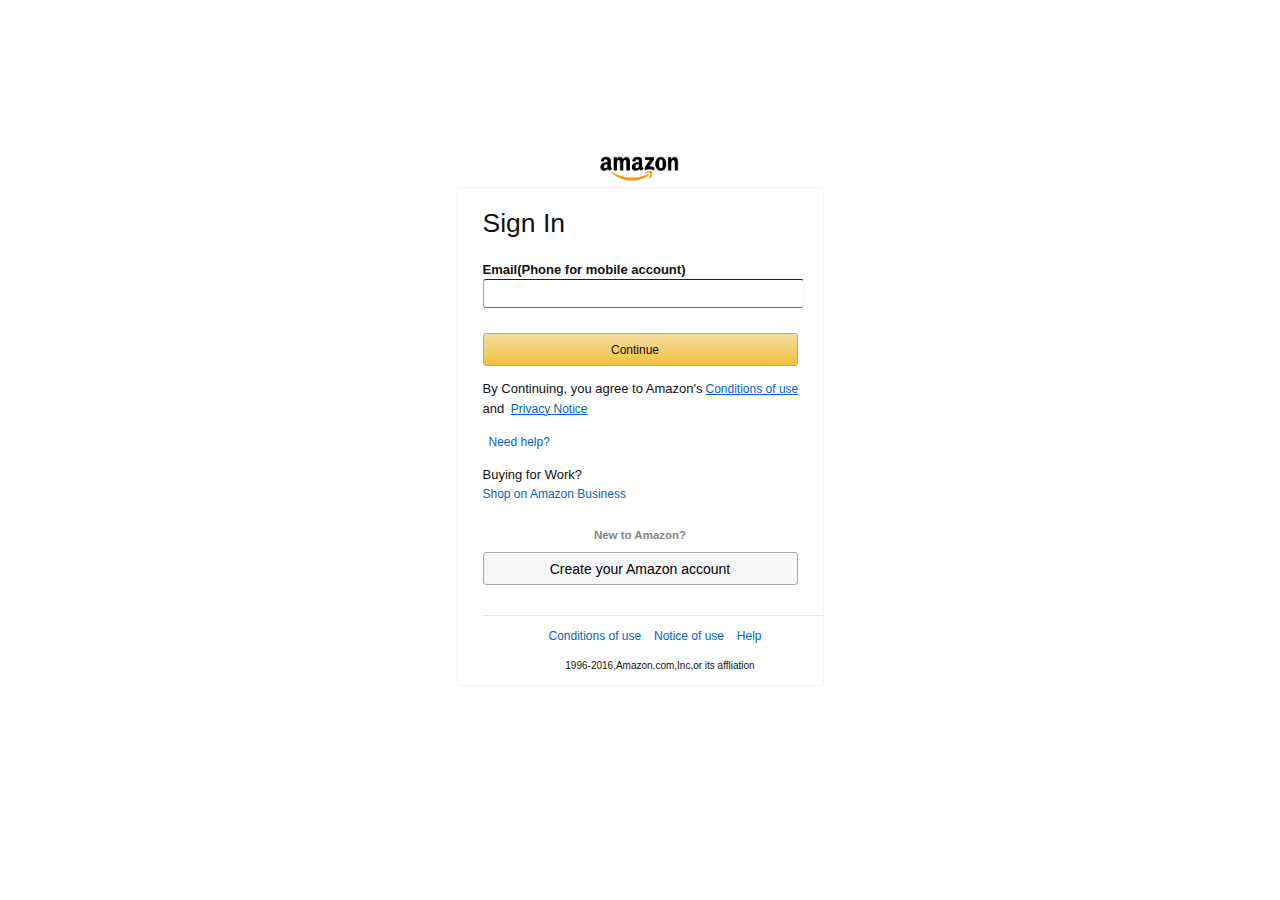
<file: index.html>
<!DOCTYPE html>
<html lang="en">
<head>
    <meta charset="UTF-8">
    <meta name="viewport" content="width=device-width, initial-scale=1.0">
    <title>amazon</title>
    <link rel="stylesheet" href="index.css">
    <link rel="stylesheet" href="https://cdnjs.cloudflare.com/ajax/libs/font-awesome/6.6.0/css/all.min.css" integrity="sha512-Kc323vGBEqzTmouAECnVceyQqyqdsSiqLQISBL29aUW4U/M7pSPA/gEUZQqv1cwx4OnYxTxve5UMg5GT6L4JJg==" crossorigin="anonymous" referrerpolicy="no-referrer" />
</head>
<body>
    <div class="main">
        <img src="./Images/amazon_logo.jpg"  alt="" class="">

        <div class="signinborder">
            <p class="Signintxt">Sign In</p>
        

       <label for="">
         <strong>Email(Phone for mobile account)</strong>
         <br>
         <input type="email" name="email">
       </label>
       <br>
       <!-- <label for="">
          <strong>Password</strong>
          <span><a href="#" id="password">forget your password</a></span>
          <br>
          <input type="password" name="password" id="">
       </label> -->

       <div>
          <button class="amazon"><a href="./amazon2.html" class="ama">Continue</a></button>

          <div>
            <p class="linked">By Continuing, you agree to Amazon's<a href="#" class="first">Conditions of use</a> and
              <a href="#">Privacy Notice</a>
              </p>

              <a class="need" href="#"> <i class="fa-solid fa-caret-right" style="color: black;"></i>Need help?</a>
              <div class="buy">
                <p>Buying for Work? <br>  <a href="#">Shop on Amazon Business</a>  </p>
              
              </div>
             
          </div>
          <div class="createaccount">
            <h2><span>New to Amazon?</span></h2>
            <button class="newaccount" name="newAcct">Create your Amazon account</button>
          </div>
       </div>
        <hr class="footer">
        <div class="exrta">
            <p class="links"><a href="#" class="first">Conditions of use</a>
            <a href="#">Notice of use</a>
            <a href="#">Help</a>
            </p>
            <p class="links" id="spacial">1996-2016,Amazon.com,Inc,or its affliation</p>
        </div>
      </div>
    </div>
</body>
</html>
</file>
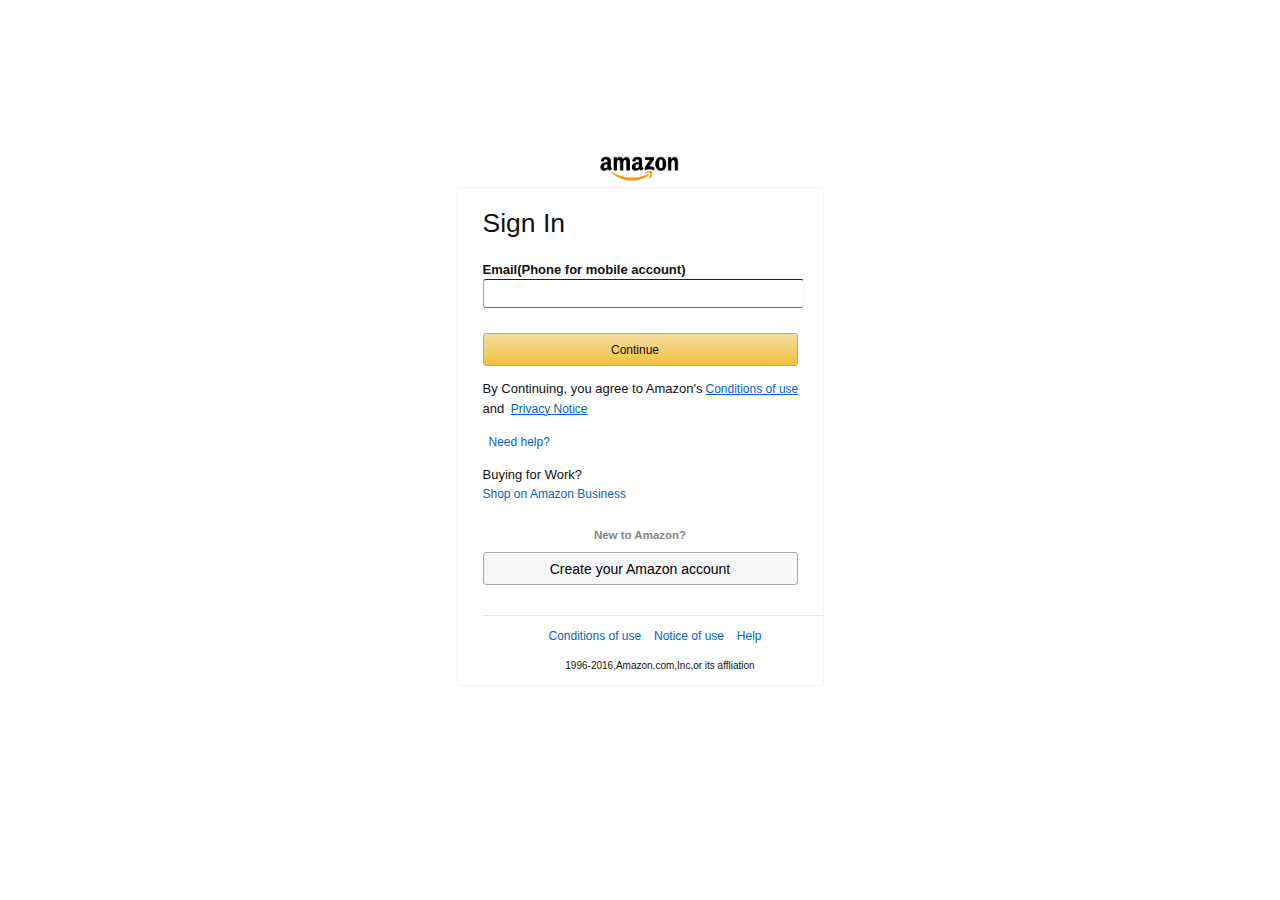
<file: amazon.html>
<!DOCTYPE html>
<html lang="en">
<head>
    <meta charset="UTF-8">
    <meta name="viewport" content="width=device-width, initial-scale=1.0">
    <title>amazon</title>
    <link rel="stylesheet" href="amazon.css">
    <link rel="stylesheet" href="https://cdnjs.cloudflare.com/ajax/libs/font-awesome/6.6.0/css/all.min.css" integrity="sha512-Kc323vGBEqzTmouAECnVceyQqyqdsSiqLQISBL29aUW4U/M7pSPA/gEUZQqv1cwx4OnYxTxve5UMg5GT6L4JJg==" crossorigin="anonymous" referrerpolicy="no-referrer" />
</head>
<body>
    <div class="main">
        <img src="./Images/amazon_logo.jpg"  alt="" class="">

        <div class="signinborder">
            <p class="Signintxt">Sign In</p>
        

       <label for="">
         <strong>Email(Phone for mobile account)</strong>
         <br>
         <input type="email" name="email">
       </label>
       <br>
       <!-- <label for="">
          <strong>Password</strong>
          <span><a href="#" id="password">forget your password</a></span>
          <br>
          <input type="password" name="password" id="">
       </label> -->

       <div>
          <button class="amazon"><a href="./amazon2.html" class="ama">Continue</a></button>

          <div>
            <p class="linked">By Continuing, you agree to Amazon's<a href="#" class="first">Conditions of use</a> and
              <a href="#">Privacy Notice</a>
              </p>

              <a class="need" href="#"> <i class="fa-solid fa-caret-right" style="color: black;"></i>Need help?</a>
              <div class="buy">
                <p>Buying for Work? <br>  <a href="#">Shop on Amazon Business</a>  </p>
              
              </div>
             
          </div>
          <div class="createaccount">
            <h2><span>New to Amazon?</span></h2>
            <button class="newaccount" name="newAcct">Create your Amazon account</button>
          </div>
       </div>
        <hr class="footer">
        <div class="exrta">
            <p class="links"><a href="#" class="first">Conditions of use</a>
            <a href="#">Notice of use</a>
            <a href="#">Help</a>
            </p>
            <p class="links" id="spacial">1996-2016,Amazon.com,Inc,or its affliation</p>
        </div>
      </div>
    </div>
</body>
</html>
</file>
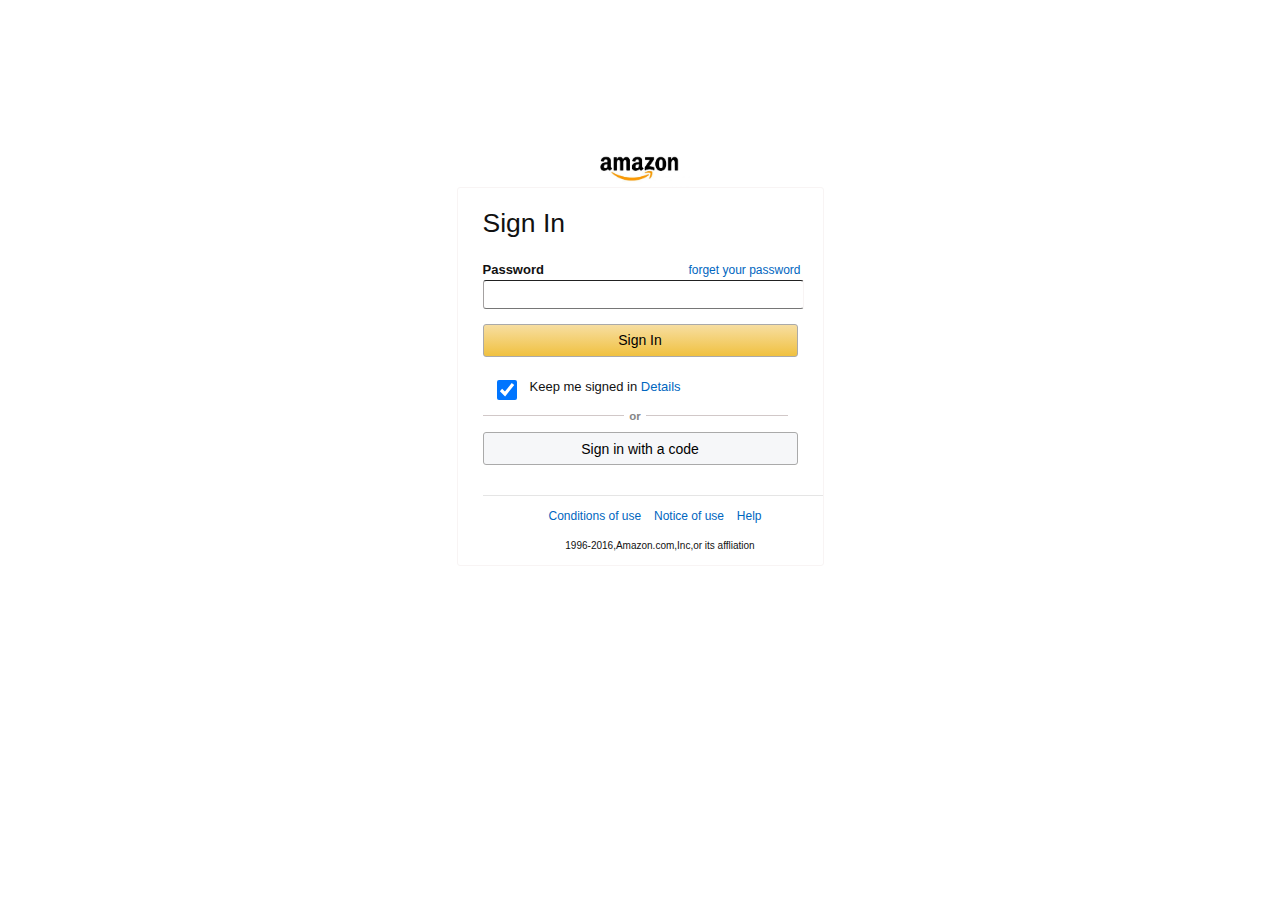
<file: amazon2.html>
<!DOCTYPE html>
<html lang="en">
<head>
    <meta charset="UTF-8">
    <meta name="viewport" content="width=device-width, initial-scale=1.0">
    <title>amazon</title>
    <link rel="stylesheet" href="amazon2.css">
    <link rel="stylesheet" href="https://cdnjs.cloudflare.com/ajax/libs/font-awesome/6.6.0/css/all.min.css" integrity="sha512-Kc323vGBEqzTmouAECnVceyQqyqdsSiqLQISBL29aUW4U/M7pSPA/gEUZQqv1cwx4OnYxTxve5UMg5GT6L4JJg==" crossorigin="anonymous" referrerpolicy="no-referrer" />
</head>
<body>
    <div class="main">
        <img src="./Images/amazon_logo.jpg"  alt="" class="">

        <div class="signinborder">
            <p class="Signintxt">Sign In</p>
        

      
       <label for="">
         <div class="label">
          <strong>Password</strong>
          <span><a href="#" id="password">forget your password</a></span>
         </div>
          <input type="password" name="password" id="">
       </label>

       <div>
          <button class="amazon" onclick="window.location.href = 'https://www.amazon.com'">Sign In</button>

          <div class="flex">
            <input type="checkbox" name="keep me signed in details" class="input2" checked>
            <div>Keep me signed in <span>Details</span><i class="fa-solid fa-caret-down" style="color: black;"></i> </div>
          </div>

          <div class="createaccount">
            <h2><span>or</span></h2>
            <button class="newaccount" name="newAcct">Sign in with a code</button>
          </div>
       </div>
        <hr class="footer">
        <div class="exrta">
            <p class="links"><a href="#" class="first">Conditions of use</a>
            <a href="#">Notice of use</a>
            <a href="#">Help</a>
            </p>
            <p class="links" id="spacial">1996-2016,Amazon.com,Inc,or its affliation</p>
        </div>
      </div>
    </div>
</body>
</html>
</file>
<file: index.css>
.main{
    justify-content: center;
    align-items: center;
    margin-top: 150px;
}
.amazon{
    width: 315px;
    height: 33px;
    font-size: 14px;
    background: linear-gradient(#f7DEA1,#f0C140);
    border: 0.5px solid #aaaaaa;
    border-radius: 3px;
    margin-top: 10px;
    cursor: pointer;
}
.amazon:hover{
    background: linear-gradient(#f5D68A,#EE8A36);
}
.amazon .ama{
    color: #111;
    text-decoration: none;
}
body{
    font-size: 13px;
    line-height: 19px;
    color: #111;
    font-family:Arial, Helvetica, sans-serif;
}
img{
    margin: auto;
    display: block;
    width: 100px;
}
.signinborder{
    position: static;
    margin: 0 auto;
    border-color: #f8f4f4;
    border: 0.5px solid #f8f4f4;
    border-radius: 3px;
    width: 340px;
    padding-left: 25px;
}
input{
    border-left-color: #f8f4f4;
    border-right-color: #f8f4f4;
    border-radius: 3px;
    border-width: 0.2px;
    height: 25px;
    width: 315px;
    margin-bottom: 15px;
}
input:focus{
    -webkit-box-shadow:0px 0px 1.5px 1.5px rgba(231,118,0,0.9);
    -moz-box-shadow:0 0 1,5px 1.5px rgba(231,118,0,0.9);
    box-shadow: 0 0 1, 5px 1.5px rgba(231,118,0,0.9);
    outline: 0;
}
.Signintxt{
    font-family: Arial, Helvetica, sans-serif;
    font-size: 26.5px;
}
h2{
   color: rgb(134, 134, 134);
   font-weight:small;
   /* letter-spacing: 3px; */
   font-size: 11.5px;
   width:315px;
   text-align: center;
   /* border-top: 1px solid rgba(0,0,0.1); */
   /* border-bottom: 1px solid rgba(255,255,255,0.3); */
   line-height: 0.3em;
   margin: 10px 0 20px;
   margin-bottom: 5px; 
}
h2 span{
    background: #ffff;
    padding: 0 10px;
}
.createaccount{
    margin-top: 30px;
}
.newaccount{
    background: linear-gradient(#f6f7f9);
    margin-top: 10px;
    width: 315px;
    height: 33px;
    font-size: 14px;
    border: 0.5px solid #aaaaaa;
    border-radius: 3px;
}
.newaccount:hover{
    background: linear-gradient(#f5f6f8, #d9dce1);
}
.footer{
    border: 0;
    height: 0;
    border-top: 1px solid rgba(0,0,0,0.1);
    border-bottom: 1px solid rgba(255,255,255,0.3);
    margin-top: 30px;
}
a:link{
    font-size: 12px;
    margin-right: 10px;
    text-decoration: none;
    color: #0066c0;
}
a:hover{
    text-decoration:underline;
    color: orange rgb(230,161,28);
}
a:visited{
    color: #0066c0;
}
.linked a{
   text-decoration: underline;
   margin: 3px;
}
.need i{
    margin: 3px;
}
.links{
    font-size: 10px;
    text-align: center;
    padding-left: 15px;
}
.password{
    margin-left: 125px;
}
.spacial{
    font-size: 11px;
}
</file>
<file: amazon.css>
.main{
    justify-content: center;
    align-items: center;
    margin-top: 150px;
}
.amazon{
    width: 315px;
    height: 33px;
    font-size: 14px;
    background: linear-gradient(#f7DEA1,#f0C140);
    border: 0.5px solid #aaaaaa;
    border-radius: 3px;
    margin-top: 10px;
    cursor: pointer;
}
.amazon:hover{
    background: linear-gradient(#f5D68A,#EE8A36);
}
.amazon .ama{
    color: #111;
    text-decoration: none;
}
body{
    font-size: 13px;
    line-height: 19px;
    color: #111;
    font-family:Arial, Helvetica, sans-serif;
}
img{
    margin: auto;
    display: block;
    width: 100px;
}
.signinborder{
    position: static;
    margin: 0 auto;
    border-color: #f8f4f4;
    border: 0.5px solid #f8f4f4;
    border-radius: 3px;
    width: 340px;
    padding-left: 25px;
}
input{
    border-left-color: #f8f4f4;
    border-right-color: #f8f4f4;
    border-radius: 3px;
    border-width: 0.2px;
    height: 25px;
    width: 315px;
    margin-bottom: 15px;
}
input:focus{
    -webkit-box-shadow:0px 0px 1.5px 1.5px rgba(231,118,0,0.9);
    -moz-box-shadow:0 0 1,5px 1.5px rgba(231,118,0,0.9);
    box-shadow: 0 0 1, 5px 1.5px rgba(231,118,0,0.9);
    outline: 0;
}
.Signintxt{
    font-family: Arial, Helvetica, sans-serif;
    font-size: 26.5px;
}
h2{
   color: rgb(134, 134, 134);
   font-weight:small;
   /* letter-spacing: 3px; */
   font-size: 11.5px;
   width:315px;
   text-align: center;
   /* border-top: 1px solid rgba(0,0,0.1); */
   /* border-bottom: 1px solid rgba(255,255,255,0.3); */
   line-height: 0.3em;
   margin: 10px 0 20px;
   margin-bottom: 5px; 
}
h2 span{
    background: #ffff;
    padding: 0 10px;
}
.createaccount{
    margin-top: 30px;
}
.newaccount{
    background: linear-gradient(#f6f7f9);
    margin-top: 10px;
    width: 315px;
    height: 33px;
    font-size: 14px;
    border: 0.5px solid #aaaaaa;
    border-radius: 3px;
}
.newaccount:hover{
    background: linear-gradient(#f5f6f8, #d9dce1);
}
.footer{
    border: 0;
    height: 0;
    border-top: 1px solid rgba(0,0,0,0.1);
    border-bottom: 1px solid rgba(255,255,255,0.3);
    margin-top: 30px;
}
a:link{
    font-size: 12px;
    margin-right: 10px;
    text-decoration: none;
    color: #0066c0;
}
a:hover{
    text-decoration:underline;
    color: orange rgb(230,161,28);
}
a:visited{
    color: #0066c0;
}
.linked a{
   text-decoration: underline;
   margin: 3px;
}
.need i{
    margin: 3px;
}
.links{
    font-size: 10px;
    text-align: center;
    padding-left: 15px;
}
.password{
    margin-left: 125px;
}
.spacial{
    font-size: 11px;
}
</file>
<file: amazon2.css>
.main{
    justify-content: center;
    align-items: center;
    margin-top: 150px;
}
.amazon{
    width: 315px;
    height: 33px;
    font-size: 14px;
    background: linear-gradient(#f7DEA1,#f0C140);
    border: 0.5px solid #aaaaaa;
    border-radius: 3px;
    margin-top: 10px;
}
.amazon:hover{
    background: linear-gradient(#f5D68A,#EE8A36);
}
body{
    font-size: 13px;
    line-height: 19px;
    color: #111;
    font-family:Arial, Helvetica, sans-serif;
}
img{
    margin: auto;
    display: block;
    width: 100px;
}
.signinborder{
    position: static;
    margin: 0 auto;
    border-color: #f8f4f4;
    border: 0.5px solid #f8f4f4;
    border-radius: 3px;
    width: 340px;
    padding-left: 25px;
}
input{
    border-left-color: #f8f4f4;
    border-right-color: #f8f4f4;
    border-radius: 3px;
    border-width: 0.2px;
    height: 25px;
    width: 315px;
    margin-bottom: 5px;
}
input:focus{
    -webkit-box-shadow:0px 0px 1.5px 1.5px rgba(231,118,0,0.9);
    -moz-box-shadow:0 0 1,5px 1.5px rgba(231,118,0,0.9);
    box-shadow: 0 0 1, 5px 1.5px rgba(231,118,0,0.9);
    outline: 0;
}
.label {
    display: flex;
    justify-content:space-between;
}
.label span a{
    padding-right: 1em;
}


.Signintxt{
    font-family: Arial, Helvetica, sans-serif;
    font-size: 26.5px;
}
.flex{
    display: flex;
    justify-content:start;
    align-items: flex-start;
    margin-top: 20px;
}
.flex div{
    text-align: center;
}
.flex div span{
    color: #0066c0;
    text-transform: capitalize;
}
.flex i{
    margin: 5px;
    align-items: center;
}
.input2{
    width: 40px;
    border: none;
    height: 20px;
}
h2{
   color: rgb(134, 134, 134);
   font-weight: bolder;
   /* letter-spacing: 2.5px; */
   font-size: 11.5px;
   width:305px;
   text-align: center;
   border-top: 0.1px solid rgb(209, 200, 200);
   border-bottom: 0.2px solid rgba(255,255,255,0.3);
   line-height: 0.05em;
   margin: 10px 0 20px;
   margin-bottom: 5px; 
}
h2 span{
    background: #ffff;
    padding: 0 5px;
    font-weight: bold;
    /* text-align: center; */
}

.newaccount{
    background: linear-gradient(#f6f7f9);
    margin-top: 10px;
    width: 315px;
    height: 33px;
    font-size: 14px;
    border: 0.5px solid #aaaaaa;
    border-radius: 3px;
}
.newaccount:hover{
    background: linear-gradient(#f5f6f8, #d9dce1);
}
.footer{
    border: 0;
    height: 0;
    border-top: 1px solid rgba(0,0,0,0.1);
    border-bottom: 1px solid rgba(255,255,255,0.3);
    margin-top: 30px;
}
a:link{
    font-size: 12px;
    margin-right: 10px;
    text-decoration: none;
    color: #0066c0;
}
a:hover{
    text-decoration:underline;
    color: orange rgb(230,161,28);
}
a:visited{
    color: #0066c0;
}
.links{
    font-size: 10px;
    text-align: center;
    padding-left: 15px;
}
.password{
    margin-left: 125px;
}
.spacial{
    font-size: 11px;
}
</file>
